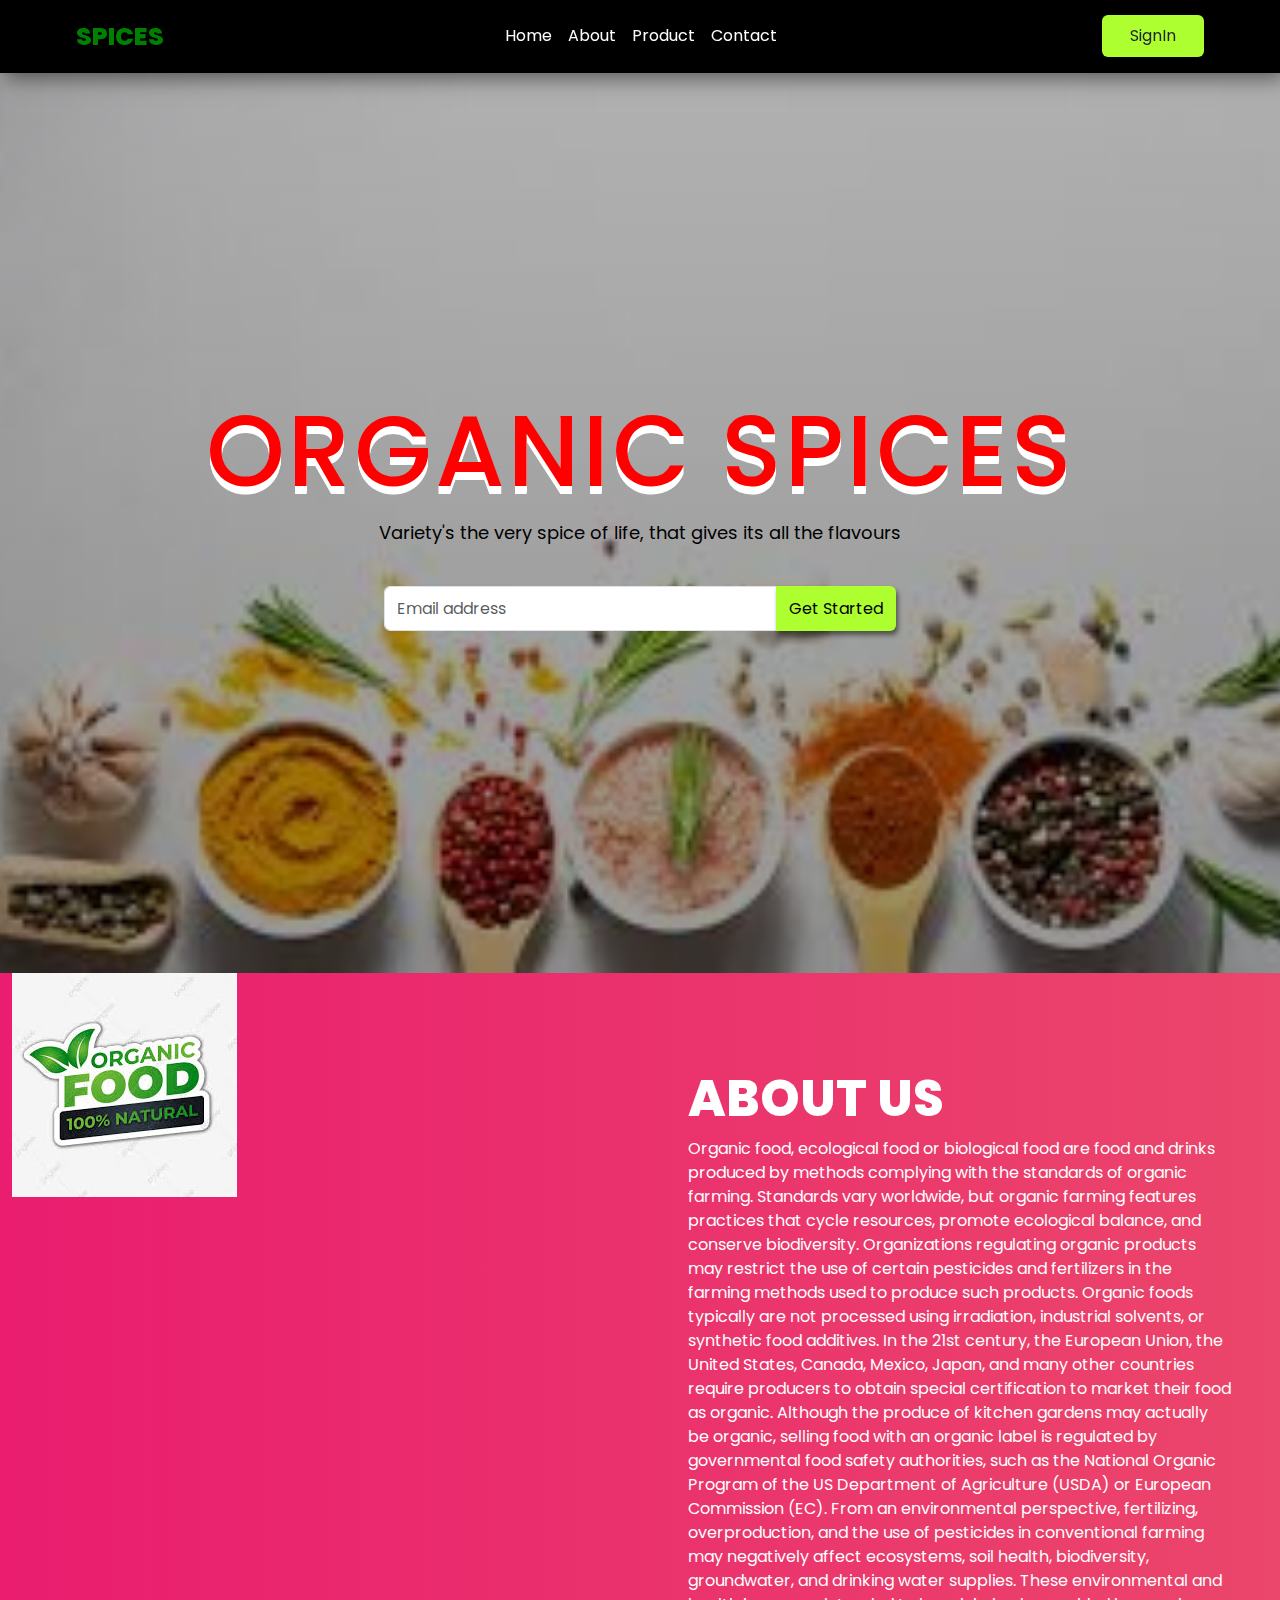
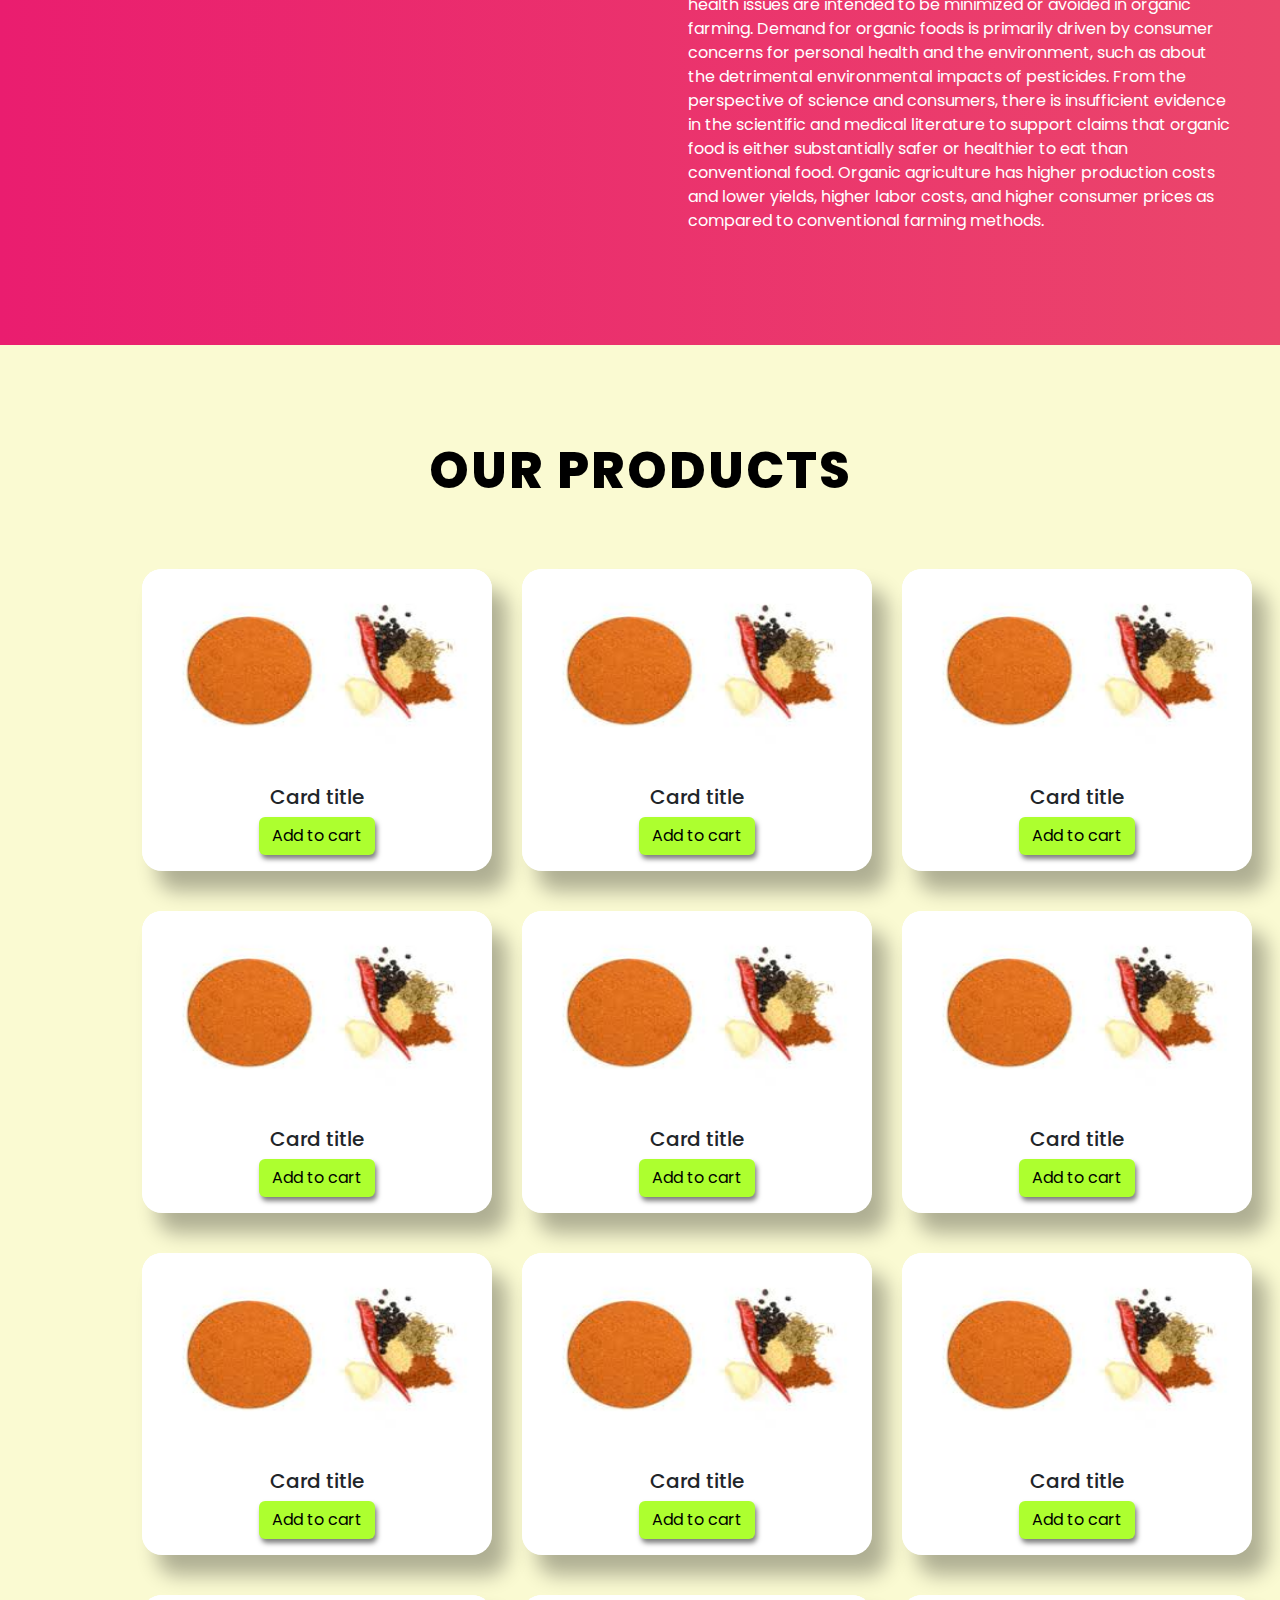
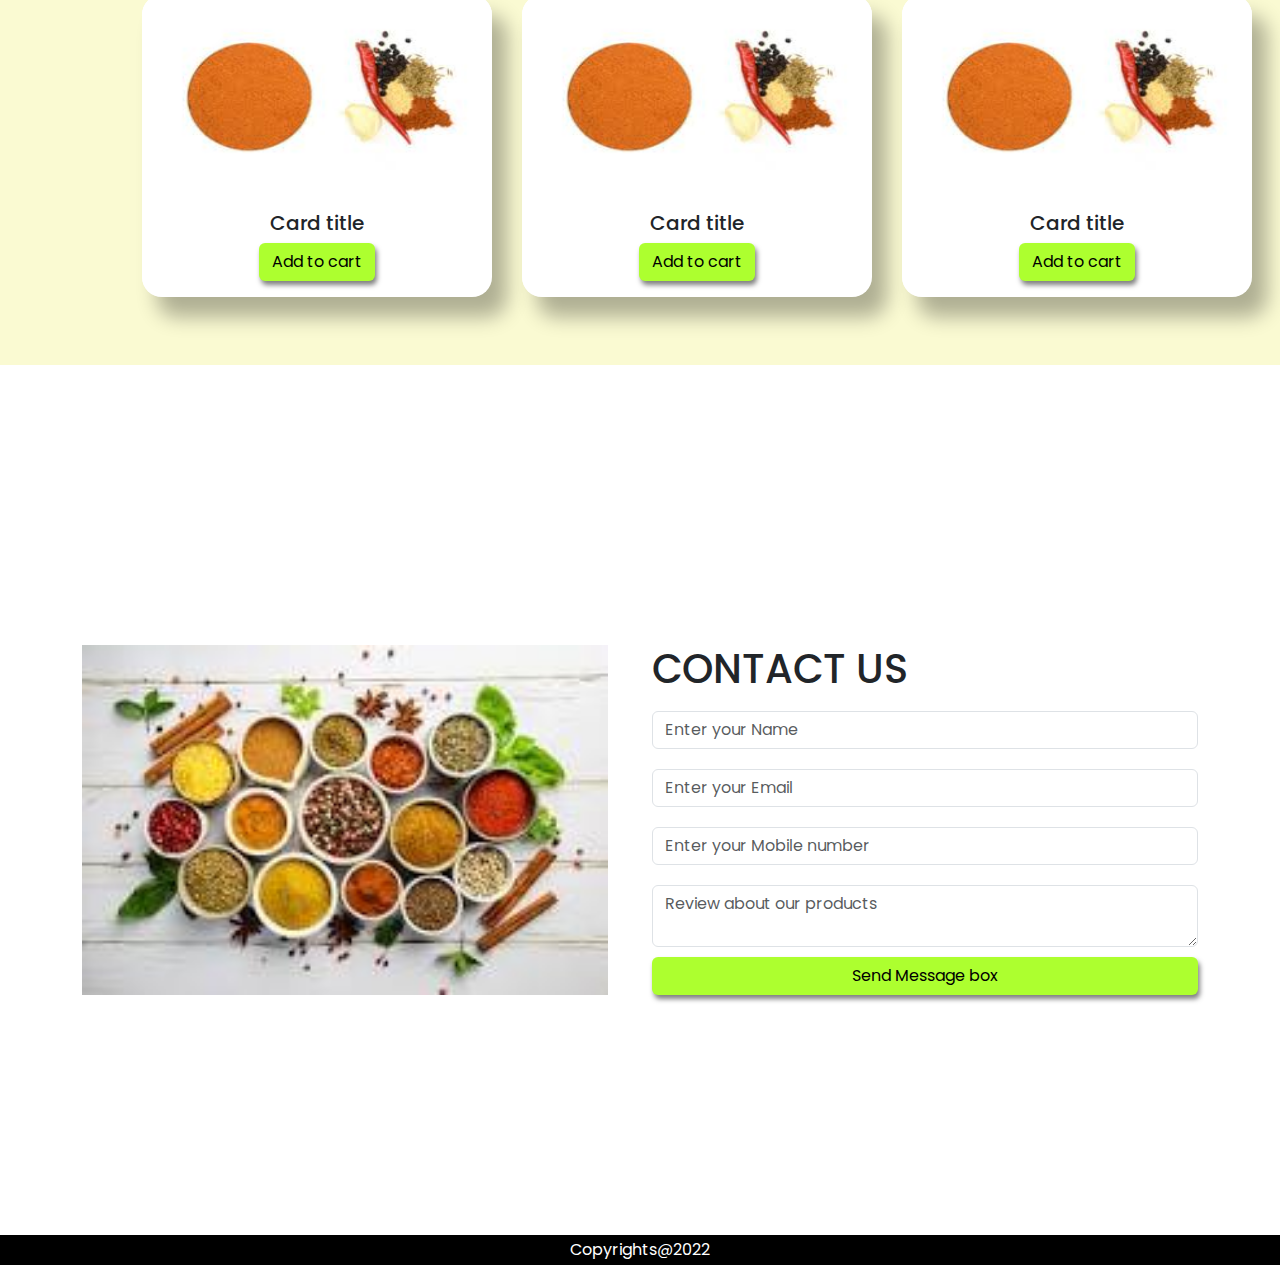
<file: index.html>
<html>
    <head>
        <title>Spices</title>
        <link rel="stylesheet" href="stylesheet.css">
        <link href="https://cdn.jsdelivr.net/npm/bootstrap@5.2.0-beta1/dist/css/bootstrap.min.css" rel="stylesheet">
    </head>
    <body>
                                                                <!--Navbar(using Boot Strap)-->
    <nav class="navbar navbar-expand-lg navbar-dark" id="navbar"><!--changing navbar-dark it turns to light and changing navbar-light it turns to dark)-->
  <div class="container-fluid">
    <a class="navbar-brand" href="#">SPICES</a>
    <button class="navbar-toggler" type="button" data-bs-toggle="collapse" data-bs-target="#navbarSupportedContent">
      <span class="navbar-toggler-icon"></span>
    </button>
    <div class="collapse navbar-collapse" id="navbarSupportedContent">
      
        <ul class="navbar-nav mx-auto"> <!--change mx-auto to center the nav bar-->
            <li class="nav-item">
                <a class="nav-link active" href="#home">Home</a>
            </li>

            <li class="nav-item">
                <a class="nav-link active" href="#about">About</a>
            </li>

            <li class="nav-item">
                <a class="nav-link active" href="#product">Product</a>
            </li>
            <li class="nav-item">
                <a class="nav-link active" href="#contact">Contact</a>
            </li>
        </ul>
        <button class="btn p-2 my-lg-0 my-2">SignIn</button>    <!--p-2 my-lg-0 my-2 is an Padding-->
    </div>
  </div>
</nav>                                                                

                                                                <!-----------Homebar(Section/Home)---------->
<section id="home">
    <h1 class="text-center">ORGANIC SPICES</h1>
    <p>Variety's the very spice of life, that gives its all the flavours</p>
    <div class="input-group m-4">
        <input type="text"class="form-control" placeholder="Email address">
        <button class="btn signin">Get Started</button>
    </div>
</section>                                                               
                                                                <!-----------Homebar(Section/About)---------->
<section id="about">
    <div class="container-fluid">
        <div class="row">
            <div class="col-lg-6 col-md-6 col-12">
                <img src="about.jpeg" class="img-fluid">
            </div>
            <div class="col-lg-6 col-md-6 col-12 p-lg-5 p-2 my-5">
                <h1>ABOUT US</h1>
                <p>Organic food, ecological food or biological food are food and drinks produced by methods complying with the standards of organic farming. Standards vary worldwide, but organic farming features practices that cycle resources, promote ecological balance, and conserve biodiversity. Organizations regulating organic products may restrict the use of certain pesticides and fertilizers in the farming methods used to produce such products. Organic foods typically are not processed using irradiation, industrial solvents, or synthetic food additives.
                    In the 21st century, the European Union, the United States, Canada, Mexico, Japan, and many other countries require producers to obtain special certification to market their food as organic. Although the produce of kitchen gardens may actually be organic, selling food with an organic label is regulated by governmental food safety authorities, such as the National Organic Program of the US Department of Agriculture (USDA) or European Commission (EC).
                    From an environmental perspective, fertilizing, overproduction, and the use of pesticides in conventional farming may negatively affect ecosystems, soil health, biodiversity, groundwater, and drinking water supplies. These environmental and health issues are intended to be minimized or avoided in organic farming.
                    Demand for organic foods is primarily driven by consumer concerns for personal health and the environment, such as about the detrimental environmental impacts of pesticides. From the perspective of science and consumers, there is insufficient evidence in the scientific and medical literature to support claims that organic food is either substantially safer or healthier to eat than conventional food. Organic agriculture has higher production costs and lower yields, higher labor costs, and higher consumer prices as compared to conventional farming methods.</p>
            </div>
        </div>
    </div>
</section>
                                                                <!-----------Homebar(Section/Products)---------->                                                
<section id="product">
    <div class="container m-5">
        <h1 class="text-center my-5">OUR PRODUCTS</h1>
                                                                <!----------------Row-1 ------------------------------> 
        <div class="row">
            <div class="col-lg-4 col-md-4 col-12">
                <div class="card">
                    <img src="product-1.jpeg" class="card-img-top">
                    <div class="card-body text-center">
                      <h5 class="card-title">Card title</h5>
                      <a href="#" class="btn signin">Add to cart</a>
                    </div>
                  </div>
            </div>
                                                                <!----------------Row-1-Product-1Ends-----------------> 
            <div class="col-lg-4 col-md-4 col-12">
                <div class="card">
                    <img src="product-1.jpeg" class="card-img-top">
                    <div class="card-body text-center">
                      <h5 class="card-title">Card title</h5>
                      <a href="#" class="btn signin">Add to cart</a>
                    </div>
                  </div>
            </div>
                                                                <!----------------Row-1-Product-2Ends-----------------> 
            <div class="col-lg-4 col-md-4 col-12">
                <div class="card">
                    <img src="product-1.jpeg" class="card-img-top">
                    <div class="card-body text-center">
                      <h5 class="card-title">Card title</h5>
                      <a href="#" class="btn signin">Add to cart</a>
                    </div>
                  </div>
            </div>
                                                                <!----------------Row-1-Product-3Ends-----------------> 
        </div>
                                                                <!----------------Row-2 ------------------------------> 
        <div class="row">
            <div class="col-lg-4 col-md-4 col-12">
                <div class="card">
                    <img src="product-1.jpeg" class="card-img-top">
                    <div class="card-body text-center">
                      <h5 class="card-title">Card title</h5>
                      <a href="#" class="btn signin">Add to cart</a>
                    </div>
                  </div>
            </div>
                                                                <!----------------Row-2-Product-1Ends-----------------> 
            <div class="col-lg-4 col-md-4 col-12">
                <div class="card">
                    <img src="product-1.jpeg" class="card-img-top">
                    <div class="card-body text-center">
                      <h5 class="card-title">Card title</h5>
                      <a href="#" class="btn signin">Add to cart</a>
                    </div>
                  </div>
            </div>
                                                                <!----------------Row-2-Product-2Ends-----------------> 
            <div class="col-lg-4 col-md-4 col-12">
                <div class="card">
                    <img src="product-1.jpeg" class="card-img-top">
                    <div class="card-body text-center">
                      <h5 class="card-title">Card title</h5>
                      <a href="#" class="btn signin">Add to cart</a>
                    </div>
                  </div>
            </div>
                                                                <!----------------Row-2-Product-3Ends-----------------> 
        </div>
                                                                <!-----------------Row-3------------------------------> 
        <div class="row">
            <div class="col-lg-4 col-md-4 col-12">
                <div class="card">
                    <img src="product-1.jpeg" class="card-img-top">
                    <div class="card-body text-center">
                      <h5 class="card-title">Card title</h5>
                      <a href="#" class="btn signin">Add to cart</a>
                    </div>
                  </div>
            </div>
                                                                <!----------------Row-3-Product-1Ends-----------------> 
            <div class="col-lg-4 col-md-4 col-12">
                <div class="card">
                    <img src="product-1.jpeg" class="card-img-top">
                    <div class="card-body text-center">
                      <h5 class="card-title">Card title</h5>
                      <a href="#" class="btn signin">Add to cart</a>
                    </div>
                  </div>
            </div>
                                                                <!----------------Row-3-Product-2Ends-----------------> 
            <div class="col-lg-4 col-md-4 col-12">
                <div class="card">
                    <img src="product-1.jpeg" class="card-img-top">
                    <div class="card-body text-center">
                      <h5 class="card-title">Card title</h5>
                      <a href="#" class="btn signin">Add to cart</a>
                    </div>
                  </div>
            </div>
                                                                <!----------------Row-3-Product-3Ends-----------------> 
        </div>
                                                                <!-----------------Row-4--------------------------------> 
        <div class="row">
            <div class="col-lg-4 col-md-4 col-12">
                <div class="card">
                    <img src="product-1.jpeg" class="card-img-top">
                    <div class="card-body text-center">
                      <h5 class="card-title">Card title</h5>
                      <a href="#" class="btn signin">Add to cart</a>
                    </div>
                  </div>
            </div>
                                                                <!----------------Row-4-Product-1Ends-----------------> 
            <div class="col-lg-4 col-md-4 col-12">
                <div class="card">
                    <img src="product-1.jpeg" class="card-img-top">
                    <div class="card-body text-center">
                      <h5 class="card-title">Card title</h5>
                      <a href="#" class="btn signin">Add to cart</a>
                    </div>
                  </div>
            </div>
                                                                <!----------------Row-4-Product-2Ends-----------------> 
            <div class="col-lg-4 col-md-4 col-12">
                <div class="card">
                    <img src="product-1.jpeg" class="card-img-top">
                    <div class="card-body text-center">
                      <h5 class="card-title">Card title</h5>
                      <a href="#" class="btn signin">Add to cart</a>
                    </div>
                  </div>
            </div>
                                                                <!----------------Row-4-Product-3Ends-----------------> 
        </div>    
    </div>
</section>
                                                                <!-----------Homebar(Section/Contact)---------->  
<section id="contact">
    <div class="container box">
        <div class="row">
            <div class="col lg-6 col-md-6 col-12">
                <img src="contact.jpeg" class="img-fluid">
            </div>
            <div class="col lg-6 col-md-6 col-12">
                <h1>CONTACT US</h1>
                <form>
                    <input type="text" class="form-control" placeholder="Enter your Name">
                    <input type="email" class="form-control" placeholder="Enter your Email">
                    <input type="number" class="form-control" placeholder="Enter your Mobile number">
                    <textarea class="form-control" placeholder="Review about our products"></textarea>
                    <button class="btn signin">Send Message box</button>
                </form>
            </div>
        </div>
    </div>

</section>
    <footer>Copyrights@2022</footer>
<script src="https://cdn.jsdelivr.net/npm/bootstrap@5.2.0-beta1/dist/js/bootstrap.bundle.min.js"></script>
    </body>
</html>
</file>
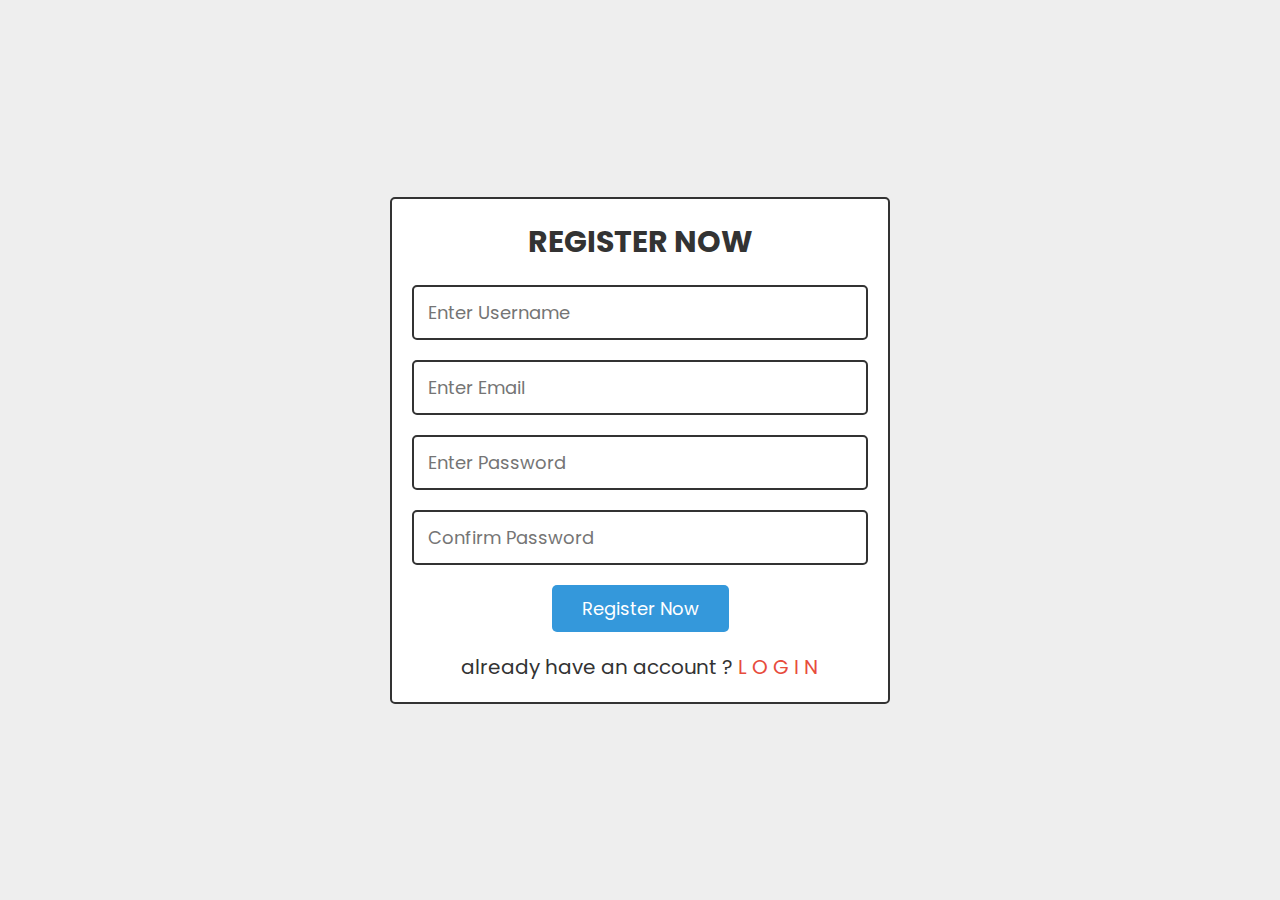
<file: Register Page/Sign-Up-Page.html>
<html>
    <head>
        <title> Sign-up for Shopping </title>
        <link rel="Stylesheet" href="Shopping-Stylesheet.css">
    </head>

    <body>
    
    <div class="form-container">

        <form action="#" method="post">
            <h3>Register now</h3>
            <input type="text" name="name" placeholder="Enter Username" class="box">
            <input type="email" name="email" placeholder="Enter Email" class="box">
            <input type="password" name="password" placeholder="Enter Password" class="box">
            <input type="password" name="confirm password" placeholder="Confirm Password" class="box">
            <input type="submit" name="submit" class="btn" value="Register now">
            <p> already have an account ? <a href="Loginpage-Shopping-site.html">L O G I N</a></p>
        </form>

    </div>    
    </body>
</html>
</file>
<file: stylesheet.css>
/* Font by using Google fonts */
@import url('https://fonts.googleapis.com/css2?family=Poppins:wght@200;400&display=swap');

*{
    margin: 0;
    padding: 0;
    font-family: 'Poppins', sans-serif;
    box-sizing: border-box;
}
                                                            /*Navbar*/
#navbar{
    position: sticky;
    top: 0;
    left: 0;
    z-index: 100;
    padding: 1% 5%;
    box-shadow: 5px 5px 20px rgba(0, 0, 0, 0.5);
    background: black;
}
.navbar .navbar-brand{
    font-size: 25px;
    font-weight: 800;
    color: green;
}
#navbarSupportedContent{
    color: white;
    border-bottom: 2px solid transparent;
}
#navbarSupportedContent a:hover{
    border-bottom: 2px solid greenyellow;
}
#navbarSupportedContent button{
    background: greenyellow;
    width: 10%;
}
                                                            /*Section*/
section{
    width: 100%;
    min-height: 100vh;
    display: flex;
    justify-content: center;
    align-items: center;
}
                                                            /*Home*/
#home{
    background: linear-gradient(rgba(0,0,0,.3), rgba(0,0,0,.4)),url(bgimg.png);
    background-size: cover;
    background-position: center;
    flex-direction: column;
}                           
#home h1{
    font-size: 100px;
    color: red;
    letter-spacing: 3px;
    text-shadow: 0px 1px 0px white,
                 0px 2px 0px white,
                 0px 3px 0px white,
                 0px 4px 0px white,
                 0px 5px 0px white,
                 0px 6px 0px white,
                 0px 7px 0px white,
                 0px 8px 0px white;
}       
#home p{
    font-size: 18px;
    color: black;
}                
#home .input-group{
    width: 40%;
    height: 45px;
}
.signin{
    background: greenyellow !important;
    color: black !important;
    box-shadow: 2px 4px 5px rgba(0, 0, 0, 0.5);
}
                                                            /*About*/
#about{
    background: linear-gradient(to right, #ea1d6f,#eb466b 100%);
}                                    
#about h1{
    font-size: 50px;
    font-weight: 800;
    color: white;
}                        
#about p{
    color: white;
}
                                                            /*Products*/
#product{
    background: lightgoldenrodyellow;
}
#product h1{
    font-size: 50px;
    font-weight: 800;
    letter-spacing: 2px;
    color: black;
}
#product img{
    width: 350px;
    height: 200px;
}
.card{
    width: 350px;
    height: 200px;
    background: light !important;
    border: none !important;
    box-shadow: 15px 20px 20px rgba(0,0,0,.3),
                inset 4px 4px 10px white;
    border-radius: 20px !important;
    overflow: hidden;
    align-items: center;
    justify-content: center;
    margin: 20px 60px;
}
.card:hover{
    box-shadow: inset 5px 5px 10px rgba(0,0,0,.3),
                inset -4px -4px 10px white; 
    transition: -2s;
}
                                                            /*Contact*/
#contact img{
    height: 100%;
}
.box{
    width: 80%;
    margin-top: 10px;
}
form{
    display: flex;
    flex-direction: column;
}
#contact input{
    margin: 10px 0px;
}
#contact textarea{
    margin: 10px 0px;
}
                                                            /*footer*/
footer{
    width: 100%;
    height: 30px;
    background: black;
    margin-top: -30px;
    text-align: center;
    color: white;
    padding: 3px;
    /*position: sticky;
    bottom: 0;*/
}
</file>
<file: Register Page/Shopping-Stylesheet.css>
@import url('https://fonts.googleapis.com/css2?family=Poppins:wght@100;200;300;400;500;600&display=swap');

:root{
   --blue:#3498db;
   --red:#e74c3c;
   --orange:#f39c12;
   --black:#333;
   --white:#fff;
   --light-bg:#eee;
   --box-shadow:0 5px 10px rgba(0,0,0,.1);
   --border:2px solid var(--black);
}

*{
    font-family: 'Poppins', sans-serif;
    margin:0; padding:0;
    box-sizing: border-box;
    outline: none; border: none;
    text-decoration: none;
 }
 
 *::-webkit-scrollbar{
    width: 10px;
    height: 5px;
 }
 
 *::-webkit-scrollbar-track{
    background-color: transparent;
 }
 
 *::-webkit-scrollbar-thumb{
    background-color: var(--blue);
 }

body{
    background-color: var(--light-bg);
}
.btn,
.delete-btn,
.option-btn{
    display: inline-block;
    padding:10px 30px;
    cursor: pointer;
    font-size: 18px;
    color:var(--white);
    border-radius: 5px;
    text-transform: capitalize;
 }
 .btnhover:hover,
.delete-btn:hover,
.option-btn:hover{
    background-color: var(--black);
}
 .btn{
    background-color: var(--blue);
    margin-top: 10px;
}
.delete-btn{
    background-color: var(--red);
}
.option-btn{
    background-color: var(--orange);
}
.form-container{
    min-height: 100vh;
    display: flex;
    align-items: center;
    justify-content: center;
    padding: 20px;
}
.form-container form{
    width: 500px;
    border-radius: 5px;
    border: var(--border);
    padding: 20px;
    text-align: center;
    background-color: var(--white);
}
.form-container form h3{
    font-size: 30px;
    margin-bottom: 10px;
    text-transform: uppercase;
    color: var(--black);
}
.form-container form .box{
    width: 100%;
    border-radius: 5px;
    border: var(--border);
    padding: 12px 14px;
    font-size: 18px;
    margin: 10px 0;
}
.form-container form p{
    margin-top: 20px;
    font-size: 20px;
    color: var(--black);
}
.form-container form p a{
    color: var(--red);
}
.form-container form p a:hover{
    text-decoration: underline;
}
</file>
